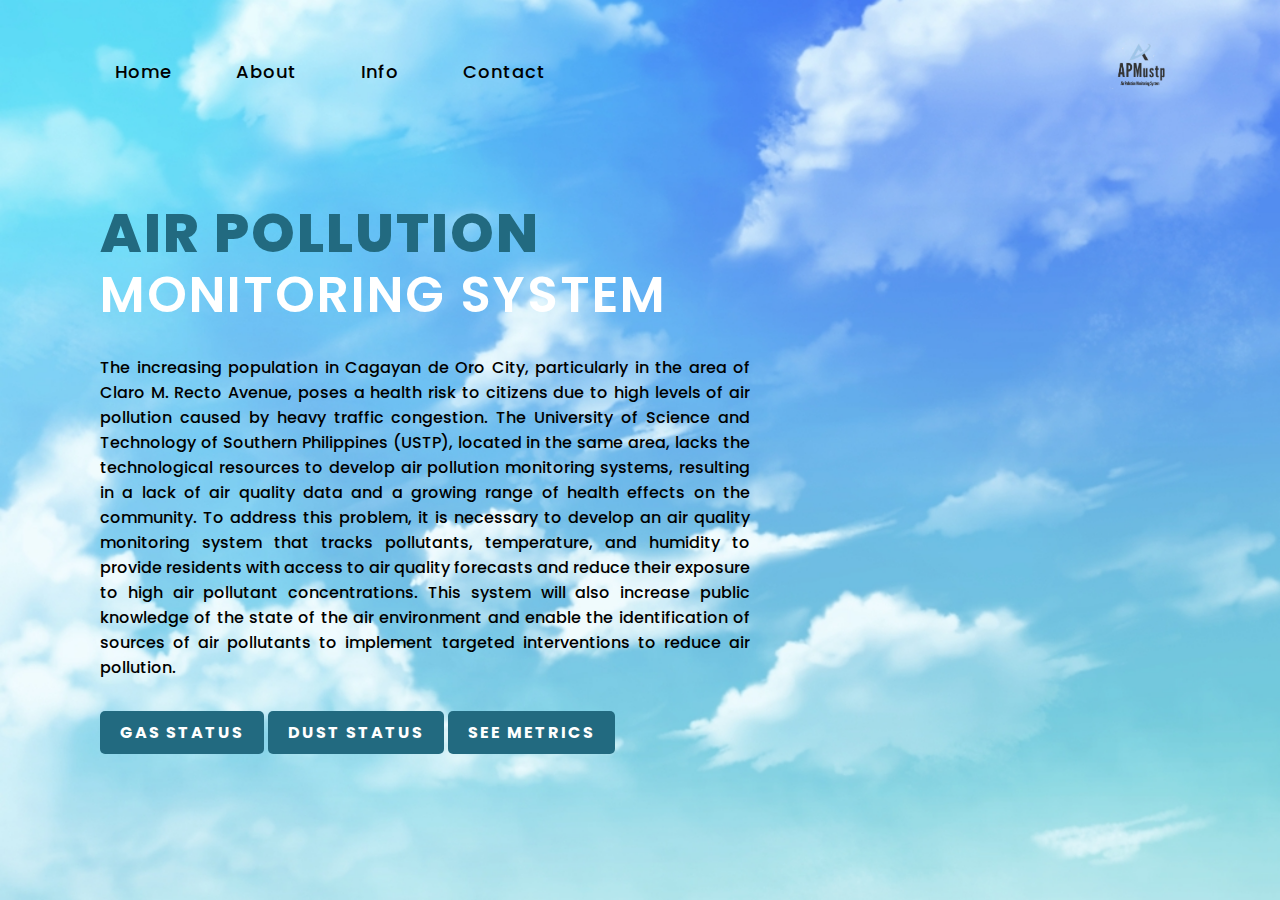
<file: index.html>
<!DOCTYPE html>
<html lang="en" dir="ltr">
  <head>
    <meta charset="utf-8">
    <meta name="viewport" content="width=device-width, initial-scale=1.0">
    <title>Air Pollution Monitoring System</title>
    <link rel="stylesheet" href="style.css">
    <link rel="stylesheet" href="https://cdnjs.cloudflare.com/ajax/libs/font-awesome/5.14.0/css/all.min.css">
  </head>
  <body>

    <section class="landing_page">
      <input type="checkbox" id="check">
      <header>
        <div class="navigation">
          <a href="./index.html">Home</a>
          <a href="./aboutpage/about.html">About</a>
          <a href="./infopage/info.html">Info</a>
          <a href="./contactpage/contact.html">Contact</a>
        </div>
        <div class="logo">
          <img src="logo.png" alt="logo" style="width:80px;height:70px;">
        </div>
        <label for="check">
        <i class="fas fa-bars menu-btn"></i>
        <i class="fas fa-times close-btn"></i>
        </label>
      </header>
      <div class="content">
        <div class="info" >
          <h2>Air Pollution <br><span>Monitoring System</span></h2>
          <br>
          <p align="justify">The increasing population in Cagayan de Oro City, particularly in the area of Claro M. Recto Avenue, 
            poses a health risk to citizens due to high levels of air pollution caused by heavy traffic congestion. 
            The University of Science and Technology of Southern Philippines (USTP), located in the same area, 
            lacks the technological resources to develop air pollution monitoring systems, 
            resulting in a lack of air quality data and a growing range of health effects on the community. 
            To address this problem, it is necessary to develop an air quality monitoring system that tracks pollutants, temperature, 
            and humidity to provide residents with access to air quality forecasts and reduce their exposure to high air pollutant 
            concentrations. This system will also increase public knowledge of the state of the air environment and enable the 
            identification of sources of air pollutants to implement targeted interventions to reduce air pollution.</p >
          <a href="./aqi/co.php" class="info-btn">Gas Status</a>
          <a href="./aqi/pm.php" class="info-btn">Dust Status</a>
          <a href="../airMetrics/metrics.php" class="info-btn">See Metrics</a>
        </div>
      </div>
       <!-- <div class="media-icons">
        <a href="#"><i class="fab fa-facebook-f"></i></a>
        <a href="#"><i class="fab fa-twitter"></i></a>
        <a href="#"><i class="fab fa-instagram"></i></a>
      </div> -->
    </section>

  </body>
</html>
</file>
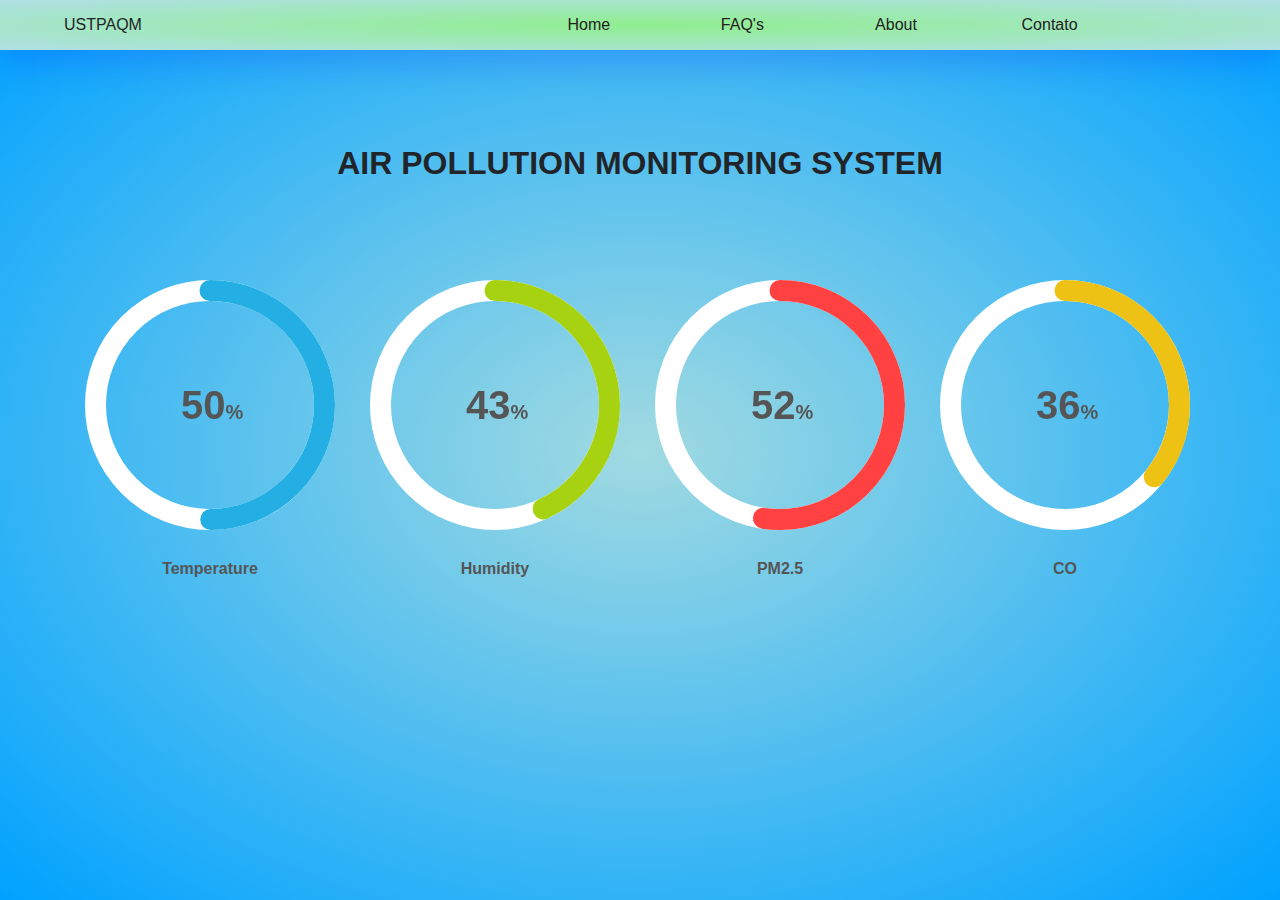
<file: airMetrics/air.html>
<!doctype html>
<html> 
<head>
 
<title> About</title> 
<link href="https://fonts.googleapis.com/css?family=Muli&display=swap" rel="stylesheet"> 
<link rel="stylesheet" type="text/css" href="https://stackpath.bootstrapcdn.com/bootstrap/4.4.1/css/bootstrap.min.css">
<link rel='stylesheet' href='https://cdnjs.cloudflare.com/ajax/libs/twitter-bootstrap/4.0.0-beta/css/bootstrap.min.css'><link rel="stylesheet" href="./air.css">
</head>

<body>
	<header>
		<figure class="brand">USTPAQM</figure>
		<nav class="menu">
				<input type="checkbox" id="menuToggle">
				<label for="menuToggle" class="menu-icon"><i class="fa fa-bars"></i></label>
				<ul>
						<a href="../weather/index.html"><li>Home</li></a>
						<a href="#"><li>FAQ's</li></a>
						<a href="#"><li>About</li></a>
						<a href="#"><li>Contato</li></a>
				</ul>
		</nav>
</header>
		
	<section id="s-team" class="section">
		<br><br>
		<div class="b-skills">
			<div class="container">
				<h2>Air Pollution Monitoring System</h2>
				<br><br>
				<div class="row">
					<div class="col-xs-12 col-sm-6 col-md-3">
						<div class="skill-item center-block">
							<div class="chart-container">
								<div class="chart " data-percent="90" data-bar-color="#23afe3">
									<span class="percent" data-after="%">90</span>
								</div>
							</div>

							<p>Temperature</p>
						</div>
					</div>

					<div class="col-xs-12 col-sm-6 col-md-3">
						<div class="skill-item center-block">
							<div class="chart-container">
								<div class="chart " data-percent="78" data-bar-color="#a7d212">
									<span class="percent" data-after="%">78</span>
								</div>
							</div>

							<p>Humidity</p>
						</div>
					</div>

					<div class="col-xs-12 col-sm-6 col-md-3">
						<div class="skill-item center-block">
							<div class="chart-container">
								<div class="chart " data-percent="95" data-bar-color="#ff4241">
									<span class="percent" data-after="%">95</span>
								</div>
							</div>

							<p>PM2.5</p>
						</div>
					</div>

					<div class="col-xs-12 col-sm-6 col-md-3">
						<div class="skill-item center-block">
							<div class="chart-container">
								<div class="chart " data-percent="65" data-bar-color="#edc214">
									<span class="percent" data-after="%">65</span>
								</div>
							</div>

							<p>CO</p>
						</div>
					</div>
				</div>
			</div>
		</div>
	</section>
        <br><br><br>

 <script src="plugins/jquery-2.2.4.min.js"></script>
 <script src="plugins/jquery.appear.min.js"></script>
 <script src="plugins/jquery.easypiechart.min.js"></script> 
 <script src="./air.js"> </script>
 
   
</body>
 
</html>
</file>
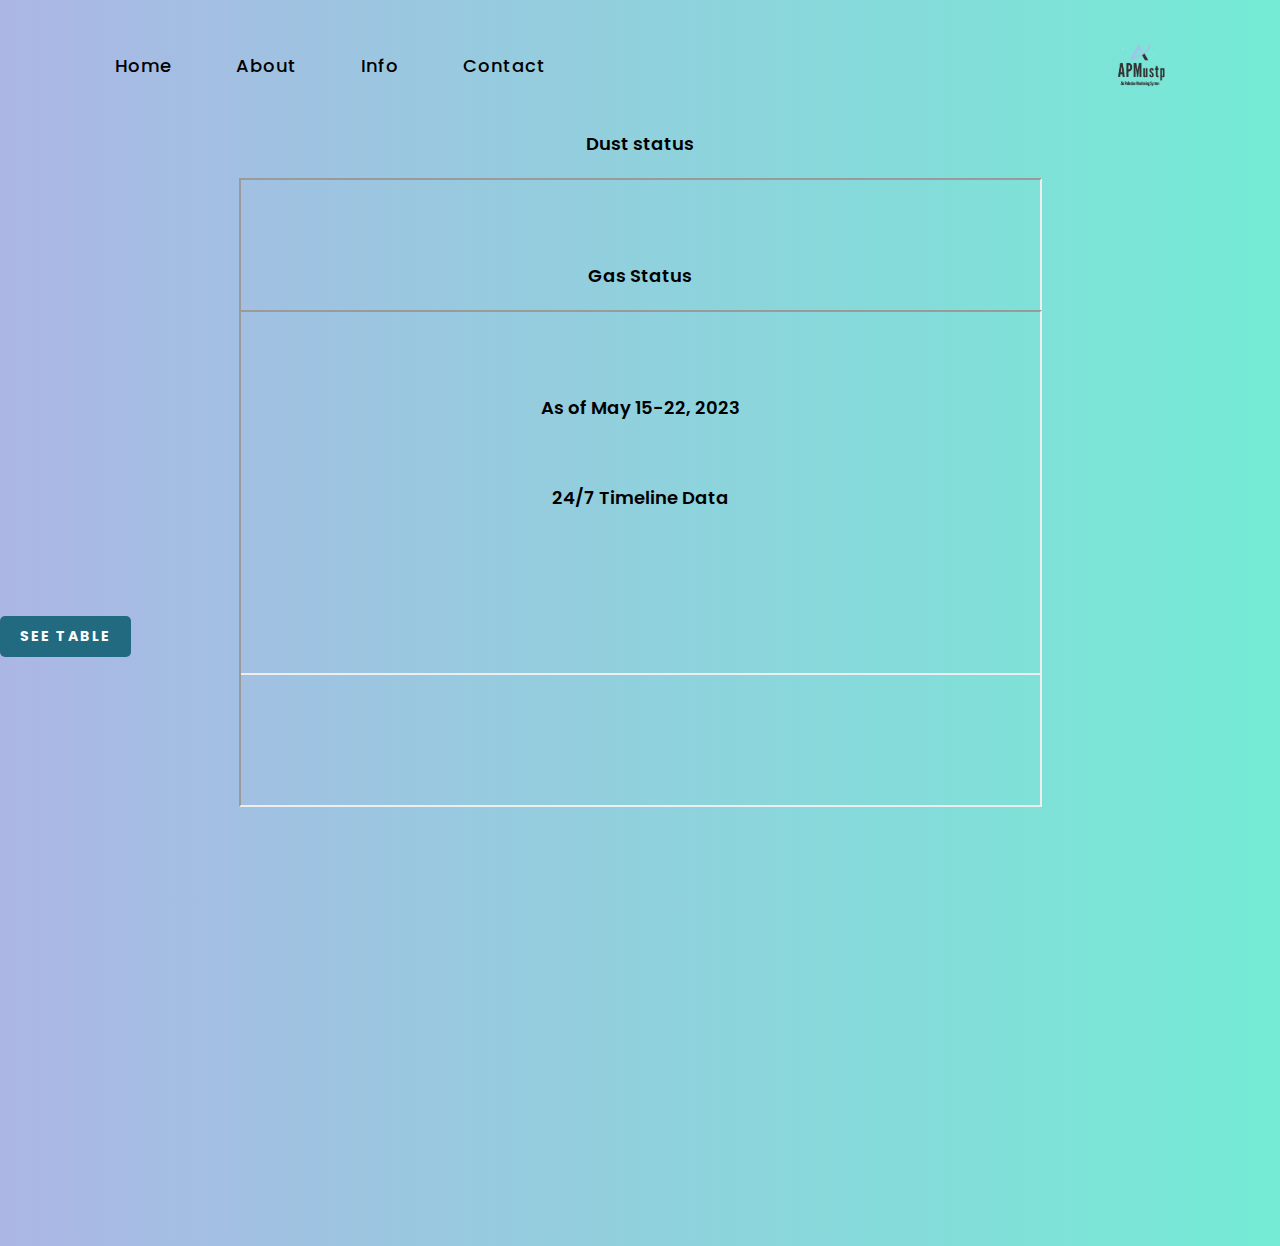
<file: infopage/info.html>
<!DOCTYPE html>
<html lang="en" dir="ltr">
  <head>
    <script src="https://code.jquery.com/jquery-3.6.0.min.js"></script>
    <meta charset="utf-8">
    <meta name="viewport" content="width=device-width, initial-scale=1.0">
    <title>Info Page</title>
    <link rel="stylesheet" href="./info.css">
    <link rel="stylesheet" href="https://cdnjs.cloudflare.com/ajax/libs/font-awesome/5.14.0/css/all.min.css">
      
  </head>
  <body>
    <section class="landing_page">
      <header>
        <div class="navigation">
          <a href="../index.html">Home</a>
          <a href="../aboutpage/about.html">About</a>
          <a href="../infopage/info.html">Info</a>
          <a href="../contactpage/contact.html">Contact</a>
        </div>
        <img src="../logo.png" alt="logo" style="width:80px;height:70px;">  
      </header>
    </section>

     <section cLass="graph">
  <!-- <p>12-hour Individual Testing</p> -->
<div>
  <h1>Dust status</h1>
      <br> 
  <div class="row">
    <div class="column">
      <iframe width="803" height="497" seamless frameborder="15" scrolling="no" src="https://docs.google.com/spreadsheets/d/e/2PACX-1vQXWdQID0Zelg7S8jUBPxHgSxYtT9G03t6FrIfDj5MB5tydkpkvcdoHiGnz-DGGe4gh-d-stx9_pCwB/pubchart?oid=2100697258&amp;format=interactive"></iframe>
    </div>
  </div>
</div>

<div>
  <br> <br> <br> <br> 
  <h1>Gas Status</h1>
      <br> 
  <div class="row">
    <div class="column">
      <iframe width="803" height="497" seamless frameborder="15" scrolling="no" src="https://docs.google.com/spreadsheets/d/e/2PACX-1vQXWdQID0Zelg7S8jUBPxHgSxYtT9G03t6FrIfDj5MB5tydkpkvcdoHiGnz-DGGe4gh-d-stx9_pCwB/pubchart?oid=1336289755&amp;format=interactive"></iframe>
    </div>
  </div>
</div>

<div>
  <br> <br> <br> <br> 
  <h1>As of May 15-22, 2023</h1>
      <br> 
  <div class="row">
    <div class="column">
      <iframe width="1292" height="798" seamless frameborder="0" scrolling="no" src="https://docs.google.com/spreadsheets/d/e/2PACX-1vQXWdQID0Zelg7S8jUBPxHgSxYtT9G03t6FrIfDj5MB5tydkpkvcdoHiGnz-DGGe4gh-d-stx9_pCwB/pubchart?oid=1097086578&amp;format=interactive"></iframe>
    </div>
  </div>
</div>
<br> <br>
<h1>24/7 Timeline Data</h1>
    </section>
    
    <br> <br><br> <br> <br> 
    <a href="./esp.php" class="info-btn">See Table</a>
    <!-- javascript -->
  <script src="./js/jquery.min.js"></script>
  <script src="./js/Chart.min.js"></script>
  <script src="./js/particulate.js"></script>
  <script src="./js/temp.js"></script>
  </body>
</html>
</file>
<file: style.css>
@import url('https://fonts.googleapis.com/css2?family=Poppins:wght@200;300;400;500;600;700;800;900&display=swap');

*{
  margin: 0;
  padding: 0;
  box-sizing: border-box;
  font-family: "Poppins", sans-serif;
}

.landing_page{
  position: relative;
  width: 100%;
  min-height: 100vh;
  display: flex;
  flex-direction: column;
  justify-content: flex-start;
  background: url(./sky.jpg) no-repeat;
  background-size: cover;
  background-position: center;
}

header{
  position: relative;
  top: 0;
  width: 100%;
  padding: 30px 100px;
  display: flex;
  justify-content: space-between;
  align-items: center;
}

label{
  display: none;
}

header .logo{
  position: relative;
  color: #000;
  font-size: 30px;
  text-decoration: none;
  text-transform: uppercase;
  font-weight: 800;
  letter-spacing: 1px;
}

header .navigation a{
  color: #000;
  font-size: 18px;
  text-decoration: none;
  font-weight: 500;
  letter-spacing: 1px;
  padding: 2px 15px;
  border-radius: 20px;
  transition: 0.3s;
  transition-property: background;
}

header .navigation a:not(:last-child){
  margin-right: 30px;
}

header .navigation a:hover{
  background: #fff;
}

.content{
  max-width: 650px;
  margin: 60px 100px;
}

.content .info h2{
  display: inline-block;
  color: #226A80;
  font-size: 55px;
  text-transform: uppercase;
  font-weight: 800;
  letter-spacing: 2px;
  line-height: 60px;
  margin-bottom: 30px;
}

.content .info h2 span{
  color: #fff;
  font-size: 50px;
  font-weight: 600;
}

.content .info p{
  font-size: 16px;
  font-weight: 500;
  margin-bottom: 40px;
}

.content .info-btn{
  color: #fff;
  background: #226A80;
  text-decoration: none;
  text-transform: uppercase;
  font-weight: 700;
  letter-spacing: 2px;
  padding: 10px 20px;
  border-radius: 5px;
  transition: 0.3s;
  transition-property: background;
}

.content .info-btn:hover{
  background: #0C4F60;
}

.media-icons{
  display: flex;
  justify-content: center;
  align-items: center;
  margin: auto;
}

.media-icons a{
  position: relative;
  color: #111;
  font-size: 25px;
  transition: 0.3s;
  transition-property: transform;
}

.media-icons a:not(:last-child){
  margin-right: 60px;
}

.media-icons a:hover{
  transform: scale(1.5);
}

#check{
  z-index: 3;
  display: none;
}

/* Responsive CSS */

@media (max-width: 960px){
  header .navigation{
    display: none;
  }

  label{
    display: block;
    font-size: 25px;
    cursor: pointer;
    transition: 0.3s;
    transition-property: color;
  }

  label:hover{
    color: #fff;
  }

  label .close-btn{
    display: none;
  }

  #check:checked ~ header .navigation{
    z-index: 2;
    position: fixed;
    top: 0;
    bottom: 0;
    left: 0;
    right: 0;
    background: rgba(114, 223, 255, 0.9);
    display: flex;
    flex-direction: column;
    justify-content: center;
    align-items: center;
  }

  #check:checked ~  header .navigation a{
    font-weight: 700;
    margin-right: 0;
    margin-bottom: 50px;
    letter-spacing: 2px;
  }

  #check:checked ~ header label .close-btn{
    z-index: 2;
    position: fixed;
    display: block;
  }

  #check:checked ~ header label .menu-btn{
    display: none;
  }

  label .menu-btn{
    position: absolute;
  }

  header .logo{
    position: absolute;
    bottom: -6px;
  }

  .content .info h2{
    font-size: 45px;
    line-height: 50px;
  }

  .content .info h2 span{
    font-size: 40px;
    font-weight: 600;
  }

  .content .info p{
    font-size: 14px;
  }
}

@media (max-width: 560px){
  .content .info h2{
    font-size: 35px;
    line-height: 40px;
  }

  .content .info h2 span{
    font-size: 30px;
    font-weight: 600;
  }

  .content .info p{
    font-size: 14px;
  }
}
</file>
<file: airMetrics/air.css>
body {
  margin: 0;
  padding: 0;
  height: 100vh;
  background: radial-gradient(#a1dae1, rgb(0, 162, 255));
  font-family: Lato, sans-serif;
}
a {
	text-decoration: none;
}
li {
	list-style: none;
}
/*Início das configurações da header*/
header {
  margin: 0;
  padding: 0;
  width: 100%;
  height: 50px;
  line-height: 50px;
	box-shadow: 0 1rem 2rem rgba(0, 0, 255, 0.15);
  justify-content: flex-start;
  text-align: center;
  font-family: sans-serif;
  background: radial-gradient(lightgreen, powderblue);
}
.brand {
	width: auto;
	height: 100%;
	float: left;
	margin: 0 0 0 5%;
}
/*Início das configurações da Navigation*/
.menu {
	width: 60%;
	height: 100%;
	float: right;
}
.menu ul {
	width: 100%;
	height: inherit;
	margin: 0;
	padding: 0;
	display: -webkit-box;      /* OLD - iOS 6-, Safari 3.1-6 */
	display: -moz-box;         /* OLD - Firefox 19- (buggy but mostly works) */
	display: -ms-flexbox;      /* TWEENER - IE 10 */
	display: -webkit-flex;     /* NEW - Chrome */
	display: flex;             /* NEW, Spec - Opera 12.1, Firefox 20+ */
}
.menu ul a {
	width: 20%;
	height: inherit;
	color: #222;
	display: inline-block;
}
.menu ul a:hover {
	background-color: #222;
	color: #fff;
}
#menuToggle {
	display: none;
}
.menu-icon {
	display: none;
}
/*Início das configurações da Navigation com dispositivos < 768px*/
@media screen and (max-width: 768px) {
	.menu {
			width: 100%;
			height: auto;
	}
	.menu ul {
			display: block;
			max-height: 0;
		overflow: hidden;
		-webkit-transition: max-height 0.3s;
		-moz-transition: max-height 0.3s;
			-ms-transition: max-height 0.3s;
			-o-transition: max-height 0.3s;
		transition: max-height 0.3s;
			/*Para fazer com que o menu saia da esquerda, você deve trocar max-height por max-width*/
			/*Para fazer com que o menu saia da direita, você deve trocar max-height por max-width e setar float: right*/
	}
	.menu ul a {
			text-align: left;
			width: 100%;
			height: 50px;
			background-color: #f1c40f;
			padding: 10px 0px 10px 5%;
	}
	.menu-icon {
			width: 100px;
			height: inherit;
			display: block;
			position: absolute;
			top: 0;
			right: 0;
			line-height: 60px;
	}
	#menuToggle:checked ~ ul {
			max-height: 350px;
			/*Para fazer com que o menu saia da esquerda ou direita, você deve trocar max-height por max-width*/
	}
	.menu-icon i {
			font-size: 1.7em;
	}
}


.b-skills
{
	padding-top: 46px;
	text-align: center;
}

.b-skills:last-child { margin-bottom: -30px; }

.b-skills h2 { margin-bottom: 50px; font-weight: 900; text-transform: uppercase;}

.skill-item
{
	position: relative;
	max-width: 250px;
	width: 100%;
	margin-bottom: 30px;
	color: #555;
}

.chart-container
{
	position: relative;
	width: 100%;
	height: 0;
	padding-top: 100%;
	margin-bottom: 27px;
}

.skill-item .chart,
.skill-item .chart canvas
{
	position: absolute;
	top: 0;
	left: 0;
	width: 100% !important;
	height: 100% !important;
}

.skill-item .chart:before
{
	content: "";
	width: 0;
	height: 100%;
}

.skill-item .chart:before,
.skill-item .percent
{
	display: inline-block;
	vertical-align: middle;
}

.skill-item .percent
{
	position: relative;
	line-height: 1;
	font-size: 40px;
	font-weight: 900;
	z-index: 2;
}

.skill-item  .percent:after
{
	content: attr(data-after);
	font-size: 20px;
}
       
       p{
           font-weight: 900;
       }
</file>
<file: infopage/info.css>
@import url('https://fonts.googleapis.com/css2?family=Poppins:wght@200;300;400;500;600;700;800;900&display=swap');
*{
  margin: 0;
  padding: 0;
  box-sizing: border-box;
  font-family: "Poppins", sans-serif;
}

body {
  width: 100vw;
  height: 100vh;
  font-family: poppins, sans-serif;
  font-size: 0.88rem;
  background: #74ebd5;  /* fallback for old browsers */
  background: -webkit-linear-gradient(to right, #ACB6E5, #74ebd5);  /* Chrome 10-25, Safari 5.1-6 */
  background: linear-gradient(to right, #ACB6E5, #74ebd5); /* W3C, IE 10+/ Edge, Firefox 16+, Chrome 26+, Opera 12+, Safari 7+ */
  user-select: none;
  overflow-x: hidden;
}

header{
  position: relative;
  top: 0;
  width: 100%;
  padding: 30px 100px;
  display: flex;
  justify-content: space-between;
  align-items: center;
}


header .logo{
  position: relative;
  color: #000;
  font-size: 30px;
  text-decoration: none;
  text-transform: uppercase;
  font-weight: 800;
  letter-spacing: 1px;
}

header .navigation a{
  color: #000;
  font-size: 18px;
  text-decoration: none;
  font-weight: 500;
  letter-spacing: 1px;
  padding: 2px 15px;
  border-radius: 20px;
  transition: 0.3s;
  transition-property: background;
}

header .navigation a:not(:last-child){
  margin-right: 30px;
}

header .navigation a:hover{
  background: #fff;
}



/* Responsive CSS */
@media (max-width: 960px){
  header .navigation{
    display: none;
  }
  #check:checked ~ header .navigation{
    z-index: 2;
    position: fixed;
    top: 0;
    bottom: 0;
    left: 0;
    right: 0;
    background: rgba(114, 223, 255, 0.9);
    display: flex;
    flex-direction: column;
    justify-content: center;
    align-items: center;
  }

  #check:checked ~  header .navigation a{
    font-weight: 700;
    margin-right: 0;
    margin-bottom: 50px;
    letter-spacing: 2px;
  }


  header .logo{
    position: absolute;
    bottom: -6px;
  }
}

.info-btn{
  color: #fff;
  display: inline-block;
  background: #226A80;
  text-decoration: none;
  text-transform: uppercase;
  font-weight: 700;
  letter-spacing: 2px;
  padding: 10px 20px;
  border-radius: 5px;
  transition: 0.3s;
  transition-property: background;
}

.info-btn:hover{
  background: #0C4F60;
}
/*graph*/
.graph{
  align-items: center;
  font-family: poppins, sans-serif;
}

.graph h1{
  text-align: center;
  font-size: 18px;
  font-weight: 600;
}
.graph h2{
  text-align: center;
  font-family: poppins, sans-serif;
  font-size: 12px;
  font-weight: 500;
}

.graph img{
  width:90%;
  padding: 0 10px;
}

* {
  box-sizing: border-box;
}
.column {
  align-items: center;
  position: absolute;
  justify-self: center;
  justify-content: center;
}


.row {
  display: flex;
  justify-content: center;
}
</file>
